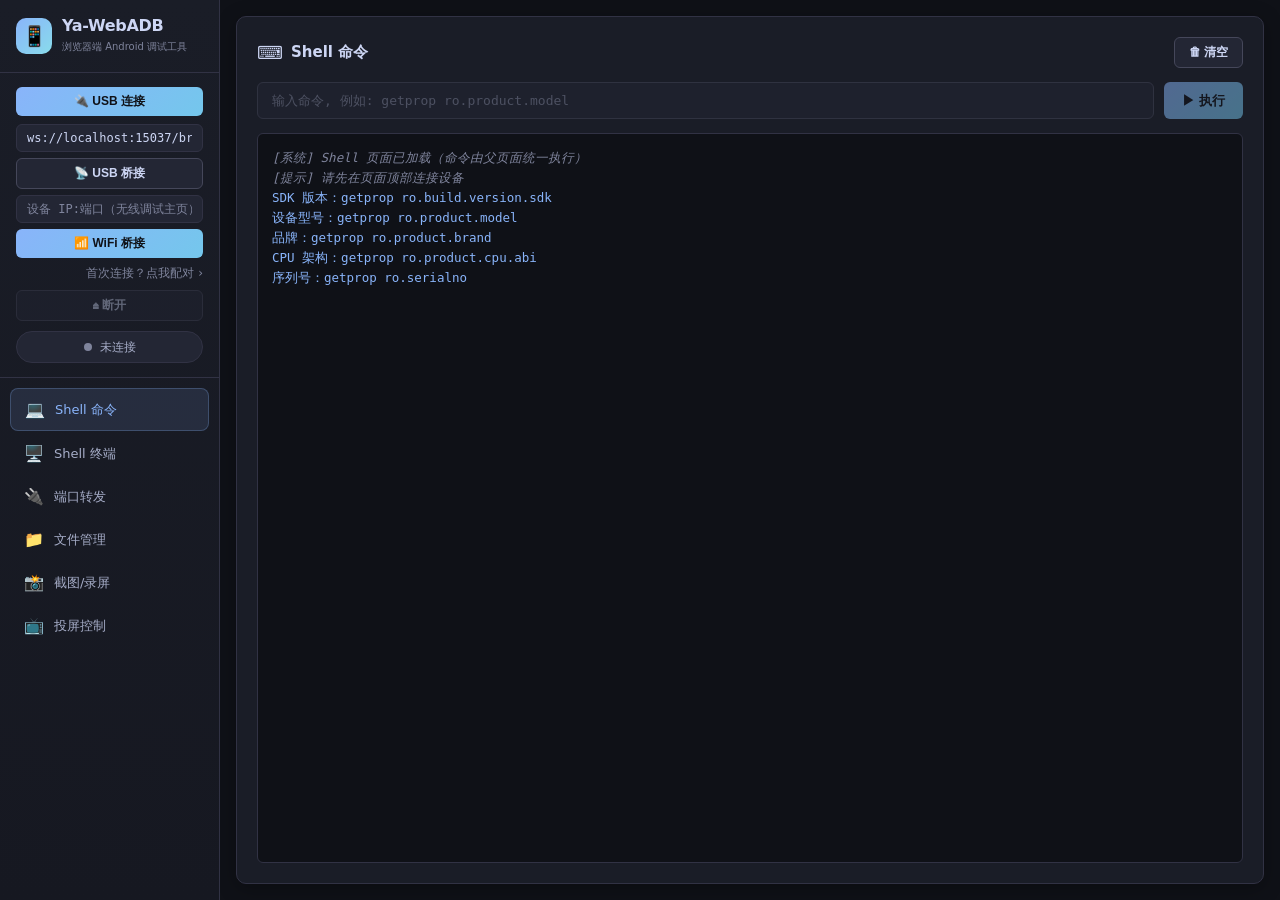
<file: index.html>
<!DOCTYPE html>
<html lang="zh-CN">
<head>
    <meta charset="UTF-8">
    <meta name="viewport" content="width=device-width, initial-scale=1.0">
    <title>Ya-WebADB - 浏览器端 ADB 工具</title>
    <link rel="stylesheet" href="css/style.css">
</head>
<body class="app-layout">

<!-- ===== Sidebar (left navigation + connection controls) ===== -->
<aside class="sidebar">
    <div class="sidebar-logo">
        <div class="logo-icon">📱</div>
        <div class="logo-text">
            <h1>Ya-WebADB</h1>
            <span>浏览器端 Android 调试工具</span>
        </div>
    </div>

    <div class="sidebar-connect">
        <button id="connectBtn" class="btn btn-primary btn-sm btn-block">🔌 USB 连接</button>
        <div class="wifi-connect">
            <input type="text" id="wsUrlInput" class="ws-url-input" value="ws://localhost:15037/bridge" placeholder="tango-bridge 地址">
            <button id="connectBridgeUsbBtn" class="btn btn-secondary btn-sm btn-block">📡 USB 桥接</button>
            <input type="text" id="wifiAddrInput" class="ws-url-input" placeholder="设备 IP:端口（无线调试主页）">
            <button id="connectWifiBtn" class="btn btn-primary btn-sm btn-block">📶 WiFi 桥接</button>
            <a href="javascript:void 0" id="togglePairLink" class="pair-toggle">首次连接？点我配对 ›</a>
            <div id="pairPanel" class="pair-panel" hidden>
                <input type="text" id="pairAddrInput" class="ws-url-input" placeholder="配对 IP:端口（配对码页面）">
                <div class="wifi-pair-row">
                    <input type="text" id="pairCodeInput" class="ws-url-input" placeholder="6 位配对码" maxlength="7" inputmode="numeric">
                    <button id="pairWifiBtn" class="btn btn-secondary btn-sm">🔑 配对</button>
                </div>
            </div>
        </div>
        <button id="disconnectBtn" class="btn btn-secondary btn-sm btn-block" disabled>⏏ 断开</button>
        <div class="device-info" id="deviceStatus">
            <span class="dot"></span>
            <span class="status-text" id="deviceStatusText">未连接</span>
        </div>
    </div>

    <nav class="sidebar-nav">
        <button class="nav-item active" data-tab="shell">
            <span class="nav-icon">💻</span><span class="nav-label">Shell 命令</span>
        </button>
        <button class="nav-item" data-tab="tty">
            <span class="nav-icon">🖥️</span><span class="nav-label">Shell 终端</span>
        </button>
        <button class="nav-item" data-tab="portforward">
            <span class="nav-icon">🔌</span><span class="nav-label">端口转发</span>
        </button>
        <button class="nav-item" data-tab="filemgr">
            <span class="nav-icon">📁</span><span class="nav-label">文件管理</span>
        </button>
        <button class="nav-item" data-tab="screenshot">
            <span class="nav-icon">📸</span><span class="nav-label">截图/录屏</span>
        </button>
        <button class="nav-item" data-tab="scrcpy">
            <span class="nav-icon">📺</span><span class="nav-label">投屏控制</span>
        </button>
    </nav>
</aside>

<!-- ===== Main Content (right side) ===== -->
<main class="main">
    <!-- Shell Tab (iframe, shares parent ADB connection) -->
    <section class="tab-pane active" id="tab-shell">
        <iframe class="tool-frame" data-src="shell.html" title="Shell 命令"></iframe>
    </section>

    <!-- Terminal Tab (iframe, shares parent ADB connection) -->
    <section class="tab-pane" id="tab-tty">
        <iframe class="tool-frame" data-src="tty.html" title="Shell 终端"></iframe>
    </section>

    <!-- Port Forward Tab (iframe, shares parent ADB connection) -->
    <section class="tab-pane" id="tab-portforward">
        <iframe class="tool-frame" data-src="portforward.html" title="端口转发"></iframe>
    </section>

    <!-- File Manager Tab (iframe, shares parent ADB connection) -->
    <section class="tab-pane" id="tab-filemgr">
        <iframe class="tool-frame" data-src="filemgr.html" title="文件管理"></iframe>
    </section>

    <!-- Screenshot & Recording Tab -->
    <section class="tab-pane" id="tab-screenshot">
        <iframe class="tool-frame" data-src="screenshot.html?v=3" title="截图/录屏"></iframe>
    </section>

    <!-- Scrcpy Screen Mirroring Tab -->
    <section class="tab-pane" id="tab-scrcpy">
        <iframe class="tool-frame" data-src="scrcpy.html?v=18" title="投屏控制"></iframe>
    </section>
</main>

<!-- ===== Import Map ===== -->
<script type="importmap">
{
    "imports": {
        "@yume-chan/adb": "https://esm.sh/@yume-chan/adb?external=@yume-chan/stream-extra",
        "@yume-chan/adb-credential-web": "https://esm.sh/@yume-chan/adb-credential-web",
        "@yume-chan/adb-daemon-webusb": "https://esm.sh/@yume-chan/adb-daemon-webusb?external=@yume-chan/stream-extra",
        "@yume-chan/stream-extra": "https://esm.sh/@yume-chan/stream-extra?bundle=false",
        "@yume-chan/scrcpy": "https://esm.sh/@yume-chan/scrcpy@2.3.0?bundle",
        "@yume-chan/adb-scrcpy": "https://esm.sh/@yume-chan/adb-scrcpy@2.3.2?bundle"
    }
}
</script>

<!-- ===== Scripts ===== -->
<script type="module" src="js/parent-bridge.js?v=1067"></script>

<!-- ===== Tab Switching (lazy-load iframes on demand) ===== -->
<script>
// 动态加载 iframe：仅在首次切换到某个 tab 时才设置其 src，避免一次性加载全部页面
function loadTabIframe(tab) {
    const pane = document.getElementById('tab-' + tab);
    if (!pane) return;
    const frame = pane.querySelector('iframe.tool-frame');
    // 仅当 iframe 尚未设置 src 时才加载（已加载过的保持缓存，切回无需重载）
    if (frame && !frame.src) {
        frame.src = frame.dataset.src;
    }
}

// 页面加载完成后，立即加载当前激活（默认）tab 的 iframe
const firstActiveTab = document.querySelector('.nav-item.active');
if (firstActiveTab) loadTabIframe(firstActiveTab.dataset.tab);

document.querySelectorAll('.nav-item').forEach(btn => {
    btn.addEventListener('click', () => {
        const tab = btn.dataset.tab;
        document.querySelectorAll('.nav-item').forEach(b => b.classList.remove('active'));
        document.querySelectorAll('.tab-pane').forEach(p => p.classList.remove('active'));
        btn.classList.add('active');
        document.getElementById('tab-' + tab).classList.add('active');
        // 切换到该 tab 时按需加载 iframe
        loadTabIframe(tab);
    });
});
</script>

</body>
</html>
</file>
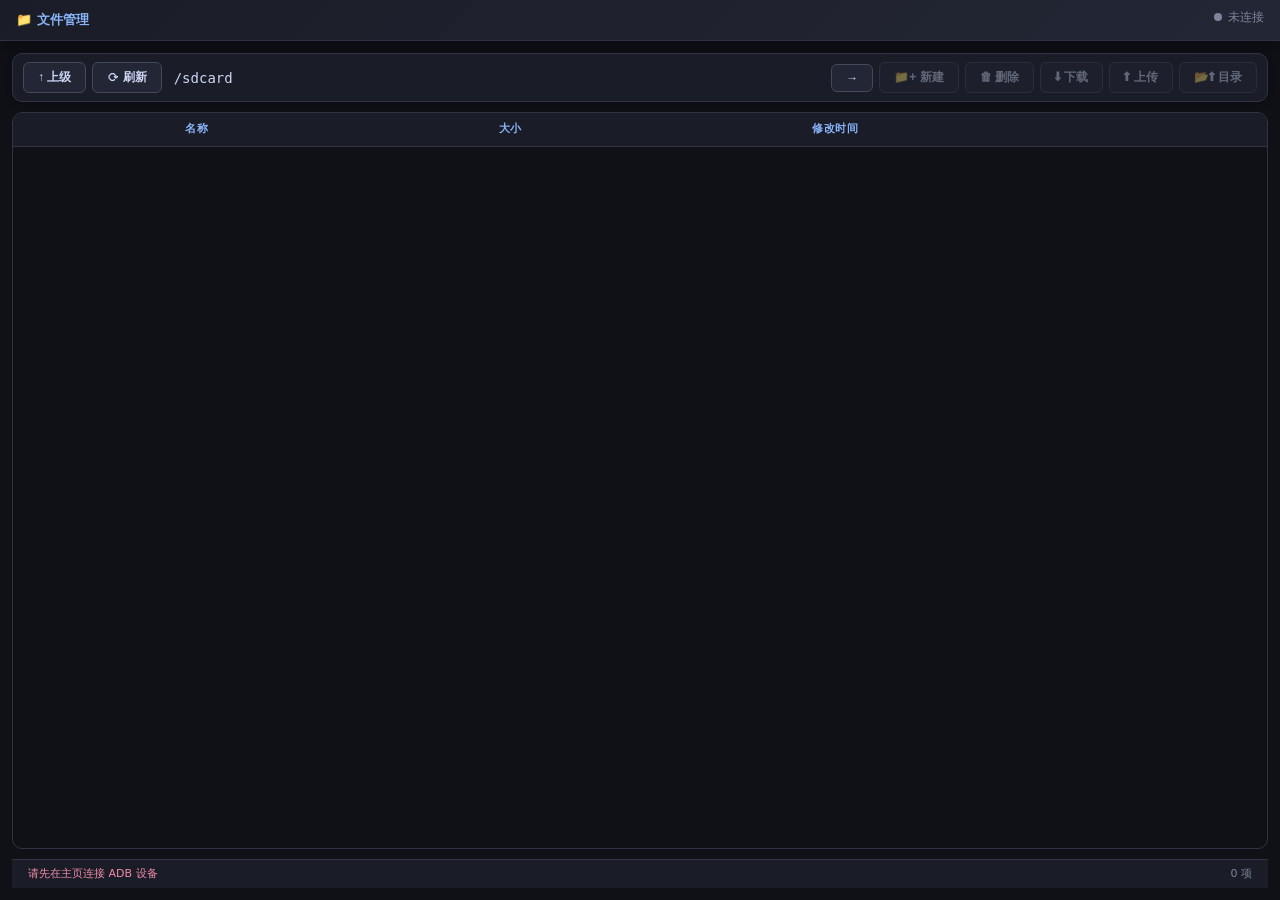
<file: filemgr.html>
<!DOCTYPE html>
<html lang="zh-CN">
<head>
    <meta charset="UTF-8">
    <meta name="viewport" content="width=device-width, initial-scale=1.0">
    <title>Ya-WebADB - 文件管理</title>
    <link rel="stylesheet" href="css/style.css">
</head>
<body>

<!-- ===== Frame Header (parent manages connection) ===== -->
<header class="header frame-header">
    <span class="frame-label">📁 文件管理</span>
    <div class="spacer"></div>
    <div class="pf-status" id="conn-status">
        <span class="dot"></span>
        <span id="conn-status-text">未连接</span>
    </div>
</header>

<!-- ===== Main Content ===== -->
<main class="main">
    <section class="tab-pane active">
        <div class="fm-container">
            <!-- Toolbar -->
            <div class="fm-toolbar">
                <button id="btn-up" class="btn btn-secondary btn-sm" title="上级目录">↑ 上级</button>
                <button id="btn-refresh" class="btn btn-secondary btn-sm" title="刷新">⟳ 刷新</button>
                <input id="path-input" class="fm-pathbar-input" type="text" spellcheck="false" value="/sdcard" placeholder="设备路径">
                <button id="btn-go" class="btn btn-secondary btn-sm" title="跳转">→</button>
                <button id="btn-mkdir" class="btn btn-secondary btn-sm" title="新建目录" disabled>📁+ 新建</button>
                <button id="btn-delete" class="btn btn-secondary btn-sm" title="删除选中" disabled>🗑 删除</button>
                <button id="btn-download" class="btn btn-secondary btn-sm" title="下载选中" disabled>⬇ 下载</button>
                <button id="btn-upload" class="btn btn-secondary btn-sm" title="上传文件" disabled>⬆ 上传</button>
                <input id="file-upload" type="file" multiple style="display:none">
                <button id="btn-upload-dir" class="btn btn-secondary btn-sm" title="上传目录" disabled>📂⬆ 目录</button>
                <input id="dir-upload" type="file" webkitdirectory multiple style="display:none">
            </div>

            <!-- File List -->
            <div class="fm-list-wrap" id="filelist-wrap">
                <table class="fm-list">
                    <thead>
                        <tr>
                            <th class="icon-col"></th>
                            <th class="name-col">名称</th>
                            <th class="size-col">大小</th>
                            <th class="date-col">修改时间</th>
                        </tr>
                    </thead>
                    <tbody id="filelist-body"></tbody>
                </table>
                <div id="empty-state" class="fm-empty" style="display:none">
                    <div class="big">📂</div>
                    <div>空目录</div>
                </div>
                <div id="loading-state" class="fm-empty" style="display:none">
                    <div class="big">⏳</div>
                    <div>正在读取…</div>
                </div>
            </div>

            <!-- Progress Overlay -->
            <div id="progress-overlay" class="fm-progress"></div>

            <!-- Status Bar -->
            <div class="statusbar">
                <div class="msg" id="status-msg">就绪</div>
                <div class="count" id="item-count">0 项</div>
            </div>
        </div>
    </section>
</main>

<!-- ===== Scripts ===== -->
<script src="js/filemgr.js"></script>

</body>
</html>
</file>
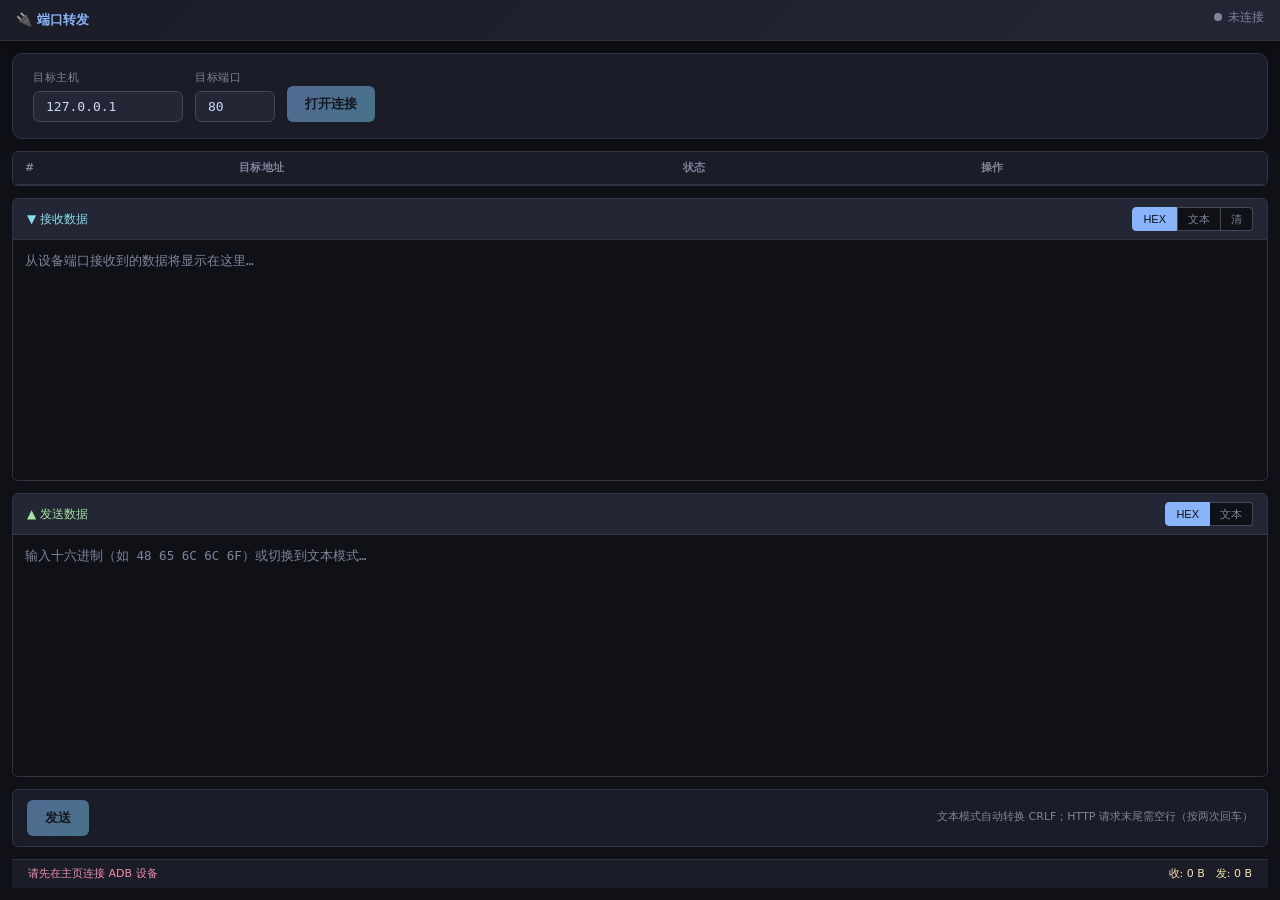
<file: portforward.html>
<!DOCTYPE html>
<html lang="zh-CN">
<head>
    <meta charset="UTF-8">
    <meta name="viewport" content="width=device-width, initial-scale=1.0">
    <title>Ya-WebADB - 端口转发</title>
    <link rel="stylesheet" href="css/style.css">
</head>
<body>

<!-- ===== Header (no connect buttons — parent manages connection) ===== -->
<header class="header frame-header">
    <span class="frame-label">🔌 端口转发</span>
    <div class="spacer"></div>
    <div class="pf-status" id="conn-status">
        <span class="dot"></span>
        <span id="conn-status-text">未连接</span>
    </div>
</header>

<!-- ===== Main Content ===== -->
<main class="main">
    <!-- Port Forwarding Tab -->
    <section class="tab-pane active">
        <div class="pf-container">
            <!-- Config Card -->
            <div class="card pf-config">
                <div class="fld" id="f-host">
                    <label>目标主机</label>
                    <input type="text" id="dest-host" value="127.0.0.1" spellcheck="false">
                </div>
                <div class="fld" id="f-port">
                    <label>目标端口</label>
                    <input type="text" id="dest-port" value="80" spellcheck="false">
                </div>
                <button id="btn-open" class="btn btn-primary">打开连接</button>
            </div>

            <!-- Connection List -->
            <div class="conn-list-wrap">
                <table class="conn-list">
                    <thead>
                        <tr>
                            <th class="cid">#</th>
                            <th>目标地址</th>
                            <th class="state">状态</th>
                            <th class="act">操作</th>
                        </tr>
                    </thead>
                    <tbody id="conn-list-body"></tbody>
                </table>
            </div>

            <!-- IO Area -->
            <div class="io-area">
                <!-- Recv Pane -->
                <div class="pane">
                    <div class="pane-head">
                        <span class="recv">▼ 接收数据</span>
                        <div class="mode-tabs">
                            <button id="recv-mode-hex" class="active" type="button">HEX</button>
                            <button id="recv-mode-text" type="button">文本</button>
                            <button id="recv-clear" type="button" title="清空">清</button>
                        </div>
                    </div>
                    <div class="pane-body">
                        <textarea id="recv-text" class="io-text" readonly
                                  placeholder="从设备端口接收到的数据将显示在这里…"></textarea>
                    </div>
                </div>

                <!-- Send Pane -->
                <div class="pane">
                    <div class="pane-head">
                        <span class="send">▲ 发送数据</span>
                        <div class="mode-tabs">
                            <button id="send-mode-hex" class="active" type="button">HEX</button>
                            <button id="send-mode-text" type="button">文本</button>
                        </div>
                    </div>
                    <div class="pane-body">
                        <textarea id="send-text" class="io-text"
                                  placeholder="输入十六进制（如 48 65 6C 6C 6F）或切换到文本模式…"></textarea>
                    </div>
                </div>
            </div>

            <!-- Send Bar -->
            <div class="send-bar">
                <button id="btn-send" class="btn btn-primary" type="button" disabled>发送</button>
                <span class="hint">文本模式自动转换 CRLF；HTTP 请求末尾需空行（按两次回车）</span>
            </div>

            <!-- Status Bar -->
            <div class="statusbar">
                <div class="msg" id="pf-status-msg">就绪</div>
                <div class="bytes">收: <span id="rx-bytes">0</span> B　发: <span id="tx-bytes">0</span> B</div>
            </div>
        </div>
    </section>
</main>

<!-- ===== Scripts ===== -->
<script src="js/portforward.js"></script>

</body>
</html>
</file>
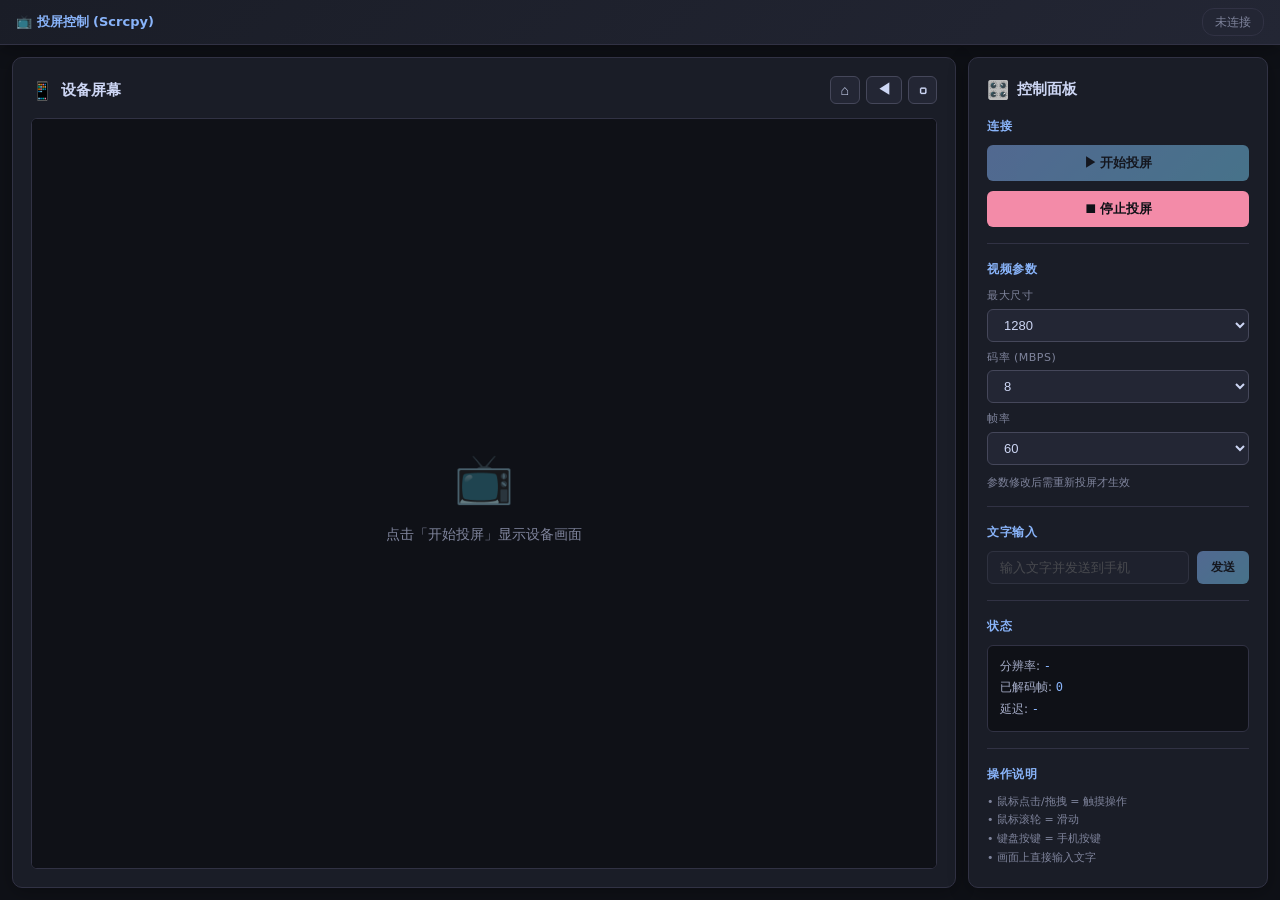
<file: scrcpy.html>
<!DOCTYPE html>
<html lang="zh-CN">
<head>
    <meta charset="UTF-8">
    <meta name="viewport" content="width=device-width, initial-scale=1.0">
    <title>Ya-WebADB - 投屏控制</title>
    <link rel="stylesheet" href="css/style.css">
</head>
<body>

<!-- ===== Header ===== -->
<header class="header frame-header">
    <span class="frame-label">📺 投屏控制 (Scrcpy)</span>
    <div class="spacer"></div>
    <div class="scrcpy-status" id="scrcpyStatus">未连接</div>
</header>

<!-- ===== Main Content ===== -->
<main class="main">
    <div class="scrcpy-container">
        <!-- 左侧：投屏画面 -->
        <div class="scrcpy-screen-wrap card">
            <div class="card-title">
                <span class="icon">📱</span>设备屏幕
                <div class="scrcpy-nav-btns" style="margin-left:auto">
                    <button class="btn btn-secondary btn-sm nav-btn" data-key="home" title="Home">⌂</button>
                    <button class="btn btn-secondary btn-sm nav-btn" data-key="back" title="Back">◀</button>
                    <button class="btn btn-secondary btn-sm nav-btn" data-key="appswitch" title="最近任务">▢</button>
                </div>
            </div>
            <div class="scrcpy-screen-area" id="screenArea">
                <canvas id="screenCanvas"></canvas>
                <div class="scrcpy-placeholder" id="screenPlaceholder">
                    <div class="scrcpy-placeholder-icon">📺</div>
                    <div>点击「开始投屏」显示设备画面</div>
                </div>
            </div>
        </div>

        <!-- 右侧：控制面板 -->
        <div class="scrcpy-controls card">
            <div class="card-title"><span class="icon">🎛️</span>控制面板</div>

            <div class="scrcpy-section">
                <div class="scrcpy-section-title">连接</div>
                <button id="startBtn" class="btn btn-primary btn-block" disabled>▶ 开始投屏</button>
                <button id="stopBtn" class="btn btn-danger btn-block" disabled>⏹ 停止投屏</button>
            </div>

            <div class="scrcpy-divider"></div>

            <div class="scrcpy-section">
                <div class="scrcpy-section-title">视频参数</div>
                <div class="scrcpy-fields">
                    <div class="fld">
                        <label>最大尺寸</label>
                        <select id="maxSizeSel">
                            <option value="0">原始</option>
                            <option value="800">800</option>
                            <option value="1024">1024</option>
                            <option value="1280" selected>1280</option>
                            <option value="1600">1600</option>
                            <option value="1920">1920</option>
                        </select>
                    </div>
                    <div class="fld">
                        <label>码率 (Mbps)</label>
                        <select id="bitrateSel">
                            <option value="2000000">2</option>
                            <option value="4000000">4</option>
                            <option value="8000000" selected>8</option>
                            <option value="12000000">12</option>
                            <option value="16000000">16</option>
                        </select>
                    </div>
                    <div class="fld">
                        <label>帧率</label>
                        <select id="fpsSel">
                            <option value="0">不限</option>
                            <option value="30">30</option>
                            <option value="60" selected>60</option>
                        </select>
                    </div>
                </div>
                <div class="scrcpy-hint">参数修改后需重新投屏才生效</div>
            </div>

            <div class="scrcpy-divider"></div>

            <div class="scrcpy-section">
                <div class="scrcpy-section-title">文字输入</div>
                <div class="scrcpy-text-row">
                    <input type="text" id="textInput" class="scrcpy-text-input" placeholder="输入文字并发送到手机" disabled>
                    <button id="sendTextBtn" class="btn btn-primary btn-sm" disabled>发送</button>
                </div>
            </div>

            <div class="scrcpy-divider"></div>

            <div class="scrcpy-section">
                <div class="scrcpy-section-title">状态</div>
                <div class="scrcpy-info" id="scrcpyInfo">
                    <div>分辨率: <span id="infoRes">-</span></div>
                    <div>已解码帧: <span id="infoFrames">0</span></div>
                    <div>延迟: <span id="infoLatency">-</span></div>
                </div>
            </div>

            <div class="scrcpy-divider"></div>

            <div class="scrcpy-section">
                <div class="scrcpy-section-title">操作说明</div>
                <div class="scrcpy-help">
                    <div>• 鼠标点击/拖拽 = 触摸操作</div>
                    <div>• 鼠标滚轮 = 滑动</div>
                    <div>• 键盘按键 = 手机按键</div>
                    <div>• 画面上直接输入文字</div>
                </div>
            </div>
        </div>
    </div>
</main>

<script src="js/h264-utils.js?v=1"></script>
<script src="js/scrcpy.js?v=18"></script>
</body>
</html>
</file>
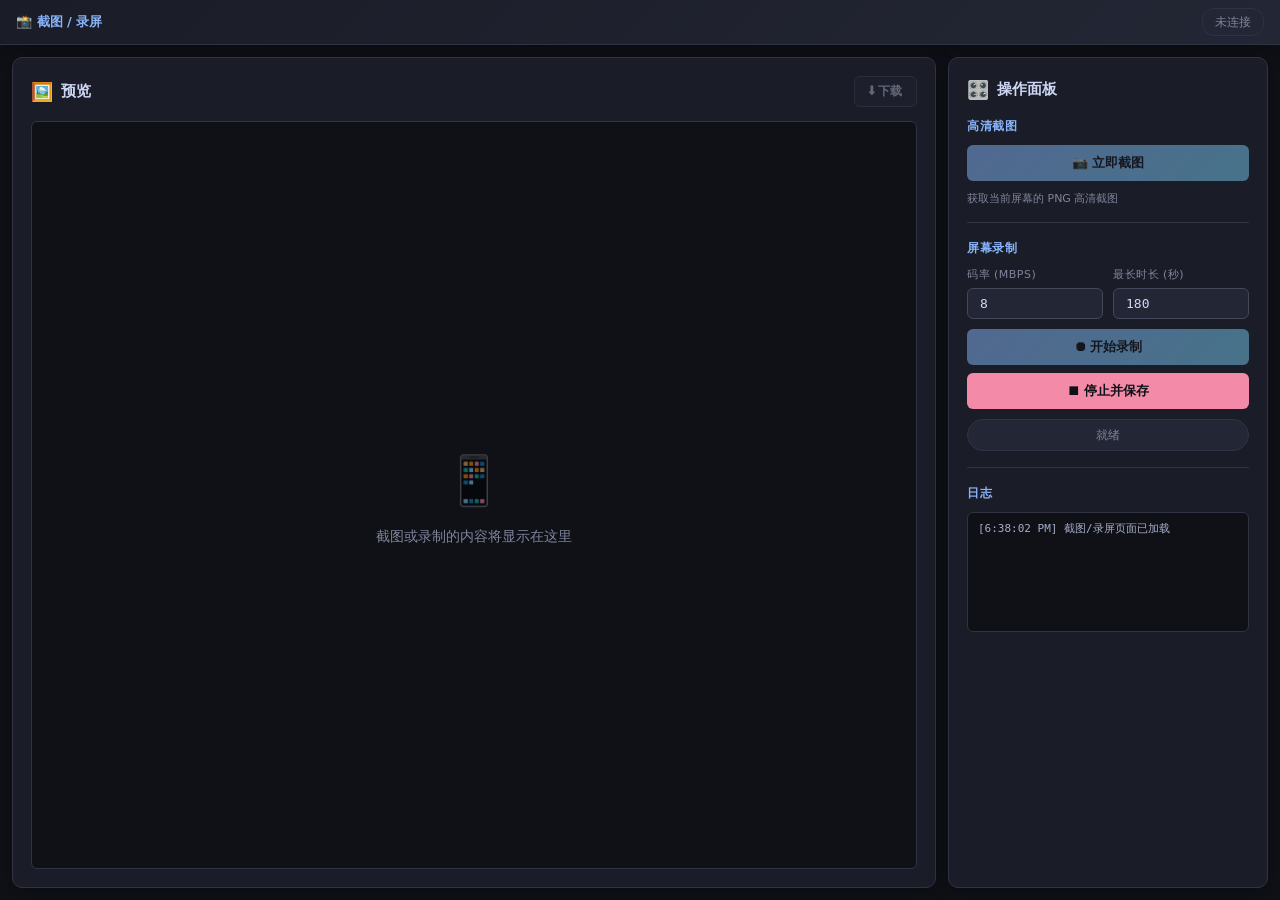
<file: screenshot.html>
<!DOCTYPE html>
<html lang="zh-CN">
<head>
    <meta charset="UTF-8">
    <meta name="viewport" content="width=device-width, initial-scale=1.0">
    <title>Ya-WebADB - 截图 / 录屏</title>
    <link rel="stylesheet" href="css/style.css">
</head>
<body>

<!-- ===== Header ===== -->
<header class="header frame-header">
    <span class="frame-label">📸 截图 / 录屏</span>
    <div class="spacer"></div>
    <div class="ss-status" id="ss-status">未连接</div>
</header>

<!-- ===== Main Content ===== -->
<main class="main">
    <div class="ss-container">
        <!-- 左侧：预览区 -->
        <div class="ss-preview card">
            <div class="card-title">
                <span class="icon">🖼️</span>预览
                <button id="downloadBtn" class="btn btn-secondary btn-sm" style="margin-left:auto" disabled>⬇ 下载</button>
            </div>
            <div class="ss-preview-area" id="previewArea">
                <div class="ss-placeholder">
                    <div class="ss-placeholder-icon">📱</div>
                    <div>截图或录制的内容将显示在这里</div>
                </div>
            </div>
        </div>

        <!-- 右侧：操作区 -->
        <div class="ss-controls card">
            <div class="card-title"><span class="icon">🎛️</span>操作面板</div>

            <div class="ss-section">
                <div class="ss-section-title">高清截图</div>
                <button id="captureBtn" class="btn btn-primary btn-block" disabled>📷 立即截图</button>
                <div class="ss-hint">获取当前屏幕的 PNG 高清截图</div>
            </div>

            <div class="ss-divider"></div>

            <div class="ss-section">
                <div class="ss-section-title">屏幕录制</div>
                <div class="ss-fields">
                    <div class="fld">
                        <label>码率 (Mbps)</label>
                        <input type="number" id="bitrateInput" value="8" min="1" max="100" step="1">
                    </div>
                    <div class="fld">
                        <label>最长时长 (秒)</label>
                        <input type="number" id="durationInput" value="180" min="10" max="1800" step="10">
                    </div>
                </div>
                <div class="ss-record-actions">
                    <button id="recStartBtn" class="btn btn-primary btn-block" disabled>⏺ 开始录制</button>
                    <button id="recStopBtn" class="btn btn-danger btn-block" disabled>⏹ 停止并保存</button>
                </div>
                <div class="ss-record-status" id="recStatus">就绪</div>
            </div>

            <div class="ss-divider"></div>

            <div class="ss-section">
                <div class="ss-section-title">日志</div>
                <div id="ssLog" class="ss-log"></div>
            </div>
        </div>
    </div>
</main>

<script src="js/h264-utils.js?v=1"></script>
<script src="js/screenshot.js?v=3"></script>
</body>
</html>
</file>
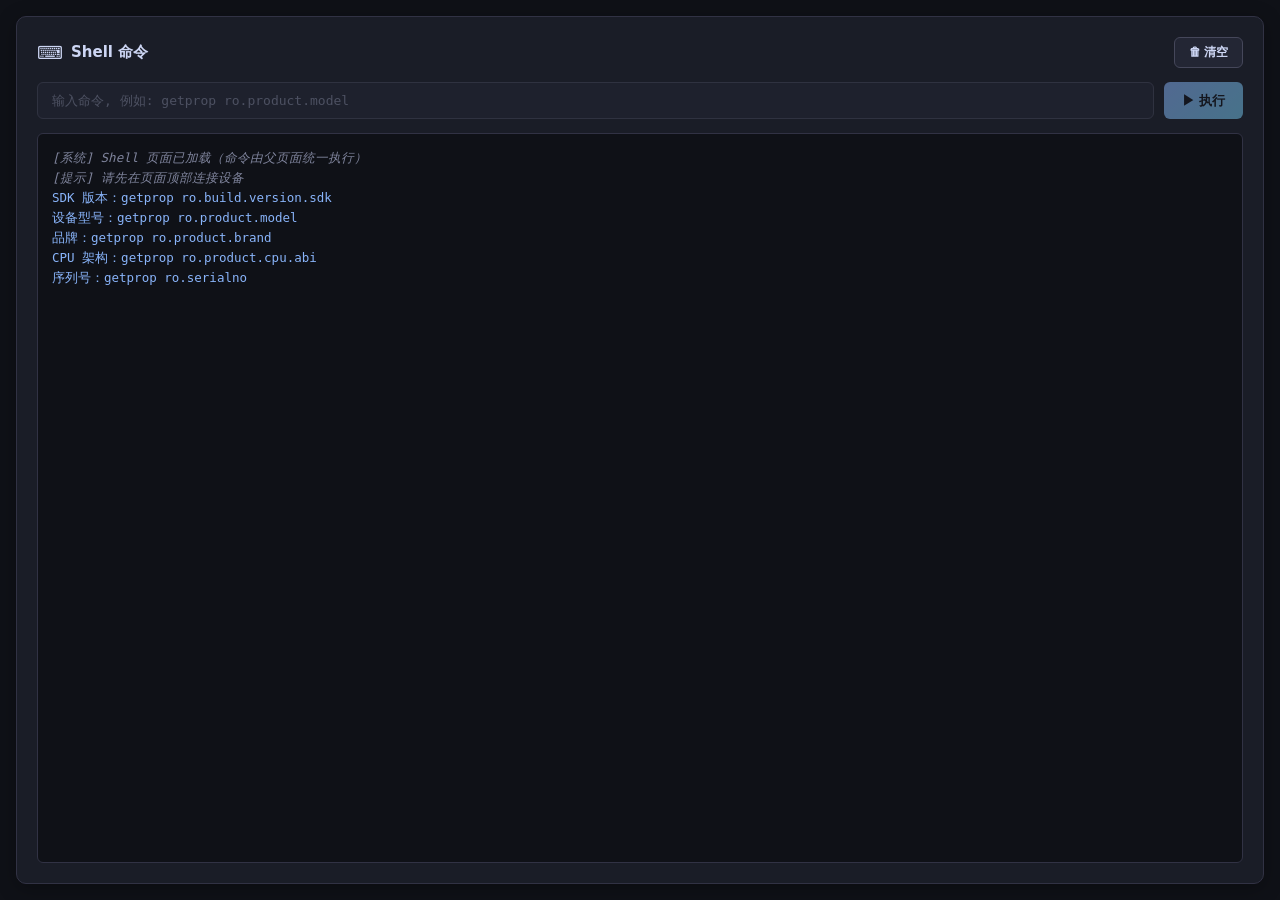
<file: shell.html>
<!DOCTYPE html>
<html lang="zh-CN">
<head>
    <meta charset="UTF-8">
    <meta name="viewport" content="width=device-width, initial-scale=1.0">
    <title>Shell 命令</title>
    <link rel="stylesheet" href="css/style.css">
</head>
<body>

<main class="main">
    <div class="shell-container">
        <div class="card shell-card">
            <div class="card-title">
                <span class="icon">⌨️</span>Shell 命令
                <button id="clearBtn" class="btn btn-secondary btn-sm" style="margin-left:auto">🗑 清空</button>
            </div>
            <div class="command-input-row">
                <input type="text" id="commandInput" class="command-input"
                       placeholder="输入命令, 例如: getprop ro.product.model" disabled>
                <button id="execBtn" class="btn btn-primary" disabled>▶ 执行</button>
            </div>
            <div id="output" class="output-area"></div>
        </div>
    </div>
</main>

<script src="js/shell.js"></script>
</body>
</html>
</file>
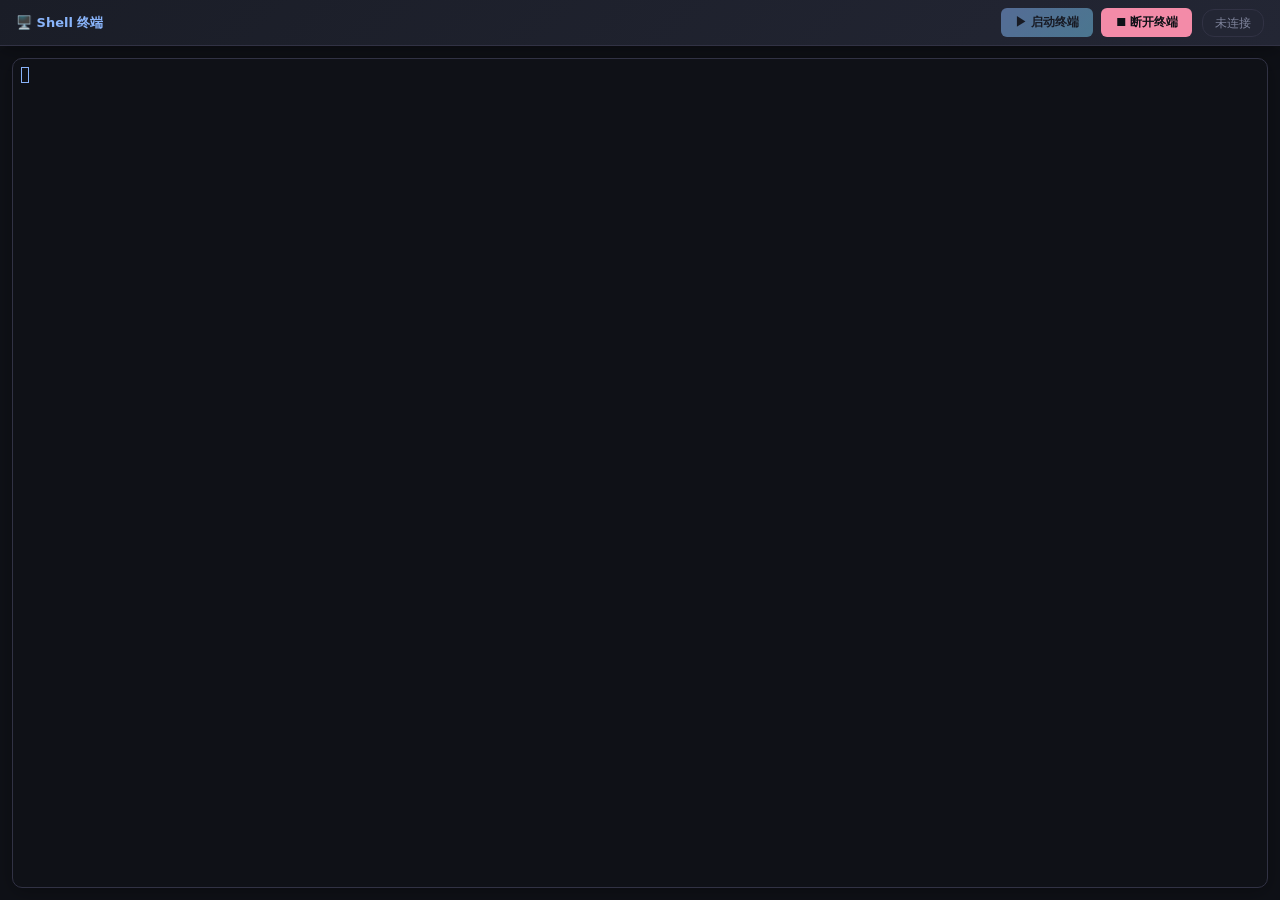
<file: tty.html>
<!DOCTYPE html>
<html lang="zh-CN">
<head>
    <meta charset="UTF-8">
    <meta name="viewport" content="width=device-width, initial-scale=1.0">
    <title>Ya-WebADB - Shell 终端</title>
    <link rel="stylesheet" href="css/style.css">
    <link rel="stylesheet" href="lib/xterm.css">
</head>
<body>

<!-- ===== Header (no connect buttons — parent manages connection) ===== -->
<header class="header frame-header">
    <span class="frame-label">🖥️ Shell 终端</span>
    <div class="spacer"></div>
    <div class="tty-actions">
        <button id="startBtn" class="btn btn-primary btn-sm" disabled>▶ 启动终端</button>
        <button id="stopBtn" class="btn btn-danger btn-sm" disabled>⏹ 断开终端</button>
    </div>
    <div class="term-status" id="term-status">未连接</div>
</header>

<!-- ===== Main Content ===== -->
<main class="main">
    <div class="tty-container">
        <div class="terminal-wrap">
            <div id="terminal-container"></div>
        </div>
    </div>
</main>

<!-- ===== xterm.js (local) ===== -->
<script src="lib/xterm.js"></script>
<script src="lib/xterm-addon-fit.js"></script>
<script src="lib/xterm-addon-web-links.js"></script>

<!-- ===== Terminal Logic ===== -->
<script src="js/tty.js"></script>

</body>
</html>
</file>
<file: css/style.css>
/* ===== Reset & Base ===== */
* { box-sizing: border-box; margin: 0; padding: 0; }

:root {
  --bg-primary: #0f1117;
  --bg-secondary: #1a1d27;
  --bg-tertiary: #232634;
  --bg-hover: #2a2d3d;
  --border: #313244;
  --border-light: #45475a;
  --text-primary: #cdd6f4;
  --text-secondary: #a6adc8;
  --text-muted: #7f849c;
  --accent: #89b4fa;
  --accent-hover: #74c7ec;
  --success: #a6e3a1;
  --warning: #f9e2af;
  --danger: #f38ba8;
  --info: #89dceb;
  --radius: 10px;
  --radius-sm: 6px;
  --shadow: 0 4px 20px rgba(0, 0, 0, 0.3);
}

html, body {
  width: 100%;
  height: 100%;
  overflow: hidden;
  display: flex;
  flex-direction: column;
  font-family: "Segoe UI", "Microsoft YaHei", "PingFang SC", system-ui, sans-serif;
  background: var(--bg-primary);
  color: var(--text-primary);
  font-size: 14px;
  line-height: 1.5;
}

/* Main app shell (index.html) uses sidebar + content row layout */
body.app-layout {
  flex-direction: row;
}

/* ===== Sidebar ===== */
.sidebar {
  flex: 0 0 220px;
  width: 220px;
  height: 100%;
  background: linear-gradient(180deg, #1a1d27 0%, #161821 100%);
  border-right: 1px solid var(--border);
  display: flex;
  flex-direction: column;
  box-shadow: 2px 0 12px rgba(0, 0, 0, 0.2);
  overflow: hidden;
}

.sidebar-logo {
  flex: 0 0 auto;
  display: flex;
  align-items: center;
  gap: 10px;
  padding: 16px 16px;
  border-bottom: 1px solid var(--border);
}

.sidebar-logo .logo-icon {
  width: 36px;
  height: 36px;
  background: linear-gradient(135deg, var(--accent) 0%, var(--info) 100%);
  border-radius: 10px;
  display: flex;
  align-items: center;
  justify-content: center;
  font-size: 20px;
  flex-shrink: 0;
}

.sidebar-logo .logo-text h1 {
  font-size: 16px;
  font-weight: 700;
  color: var(--text-primary);
  letter-spacing: -0.3px;
  line-height: 1.2;
}

.sidebar-logo .logo-text span {
  font-size: 10px;
  color: var(--text-muted);
}

/* Connection controls in sidebar */
.sidebar-connect {
  flex: 0 0 auto;
  padding: 14px 16px;
  display: flex;
  flex-direction: column;
  gap: 8px;
  border-bottom: 1px solid var(--border);
}

.btn-block {
  width: 100%;
  justify-content: center;
}

.sidebar-connect .device-info {
  display: flex;
  align-items: center;
  gap: 8px;
  padding: 6px 12px;
  background: var(--bg-tertiary);
  border-radius: 20px;
  border: 1px solid var(--border);
  justify-content: center;
  margin-top: 2px;
}

.sidebar-connect .device-info .dot {
  width: 8px;
  height: 8px;
  border-radius: 50%;
  background: var(--text-muted);
  transition: background 0.3s;
  flex-shrink: 0;
}

.sidebar-connect .device-info.connected .dot { background: var(--success); box-shadow: 0 0 8px var(--success); }
.sidebar-connect .device-info.error .dot { background: var(--danger); box-shadow: 0 0 8px var(--danger); }

.sidebar-connect .device-info .status-text {
  font-size: 12px;
  color: var(--text-secondary);
}

/* WiFi connection section */
.wifi-connect {
  display: flex;
  flex-direction: column;
  gap: 6px;
}

.ws-url-input {
  width: 100%;
  padding: 6px 10px;
  background: var(--bg-tertiary);
  border: 1px solid var(--border);
  border-radius: var(--radius-sm);
  color: var(--text-primary);
  font-size: 12px;
  font-family: "Cascadia Code", "Consolas", monospace;
  outline: none;
  transition: border-color 0.2s;
}

.ws-url-input:focus {
  border-color: var(--accent);
}

.ws-url-input::placeholder {
  color: var(--text-muted);
}

/* Pair panel toggle link & collapsible panel */
.pair-toggle {
  display: block;
  font-size: 12px;
  color: var(--text-muted);
  text-decoration: none;
  text-align: right;
  cursor: pointer;
  user-select: none;
}

.pair-toggle:hover {
  color: var(--accent);
}

.pair-panel {
  display: flex;
  flex-direction: column;
  gap: 6px;
  padding: 8px;
  background: var(--bg-tertiary);
  border: 1px solid var(--border);
  border-radius: var(--radius-sm);
}

.pair-panel[hidden] {
  display: none;
}

/* Pairing row: code input + pair button side by side */
.wifi-pair-row {
  display: flex;
  gap: 6px;
}

.wifi-pair-row .ws-url-input {
  flex: 1 1 auto;
  min-width: 0;
}

.wifi-pair-row .btn {
  flex: 0 0 auto;
}

/* Sidebar navigation */
.sidebar-nav {
  flex: 1 1 auto;
  padding: 10px 10px;
  display: flex;
  flex-direction: column;
  gap: 2px;
  overflow-y: auto;
}

.nav-item {
  background: none;
  border: none;
  color: var(--text-secondary);
  padding: 11px 14px;
  font-size: 13px;
  font-weight: 500;
  cursor: pointer;
  border-radius: 8px;
  transition: all 0.15s;
  display: flex;
  align-items: center;
  gap: 10px;
  text-align: left;
  width: 100%;
  font-family: inherit;
}

.nav-item:hover {
  color: var(--text-primary);
  background: var(--bg-hover);
}

.nav-item.active {
  color: var(--accent);
  background: rgba(137, 180, 250, 0.12);
  border: 1px solid rgba(137, 180, 250, 0.25);
}

.nav-item .nav-icon {
  font-size: 16px;
  width: 20px;
  text-align: center;
  flex-shrink: 0;
}

.nav-item .nav-label {
  white-space: nowrap;
  overflow: hidden;
  text-overflow: ellipsis;
}

/* ===== Iframe Page Header (used by shell/tty/portforward/filemgr pages) ===== */
.header {
  flex: 0 0 auto;
  background: linear-gradient(135deg, #1a1d27 0%, #232634 100%);
  border-bottom: 1px solid var(--border);
  padding: 12px 16px;
  display: flex;
  align-items: center;
  gap: 12px;
  box-shadow: var(--shadow);
}

.header .spacer { flex: 1; }

.frame-header {
  padding: 8px 16px;
  gap: 10px;
}

.frame-label {
  font-size: 13px;
  font-weight: 600;
  color: var(--accent);
}

/* ===== Main Content ===== */
.main {
  flex: 1 1 auto;
  min-height: 0;
  display: flex;
  overflow: hidden;
}

.tab-pane {
  display: none;
  flex: 1;
  min-height: 0;
  overflow: hidden;
}

.tab-pane.active { display: flex; }

/* ===== Iframe Tool Frame ===== */
.tool-frame {
  flex: 1;
  width: 100%;
  height: 100%;
  border: none;
  background: var(--bg-primary);
}

/* ===== Frame Header (compact header for iframed pages) ===== */
.frame-header {
  padding: 8px 16px;
  gap: 10px;
}

.frame-label {
  font-size: 13px;
  font-weight: 600;
  color: var(--accent);
}

.header-hint {
  font-size: 11px;
  color: var(--text-muted);
  margin-right: 12px;
}

/* ===== Shell Tab ===== */
.shell-container {
  flex: 1 1 auto;
  min-height: 0;
  display: flex;
  flex-direction: column;
  padding: 16px;
  gap: 16px;
  overflow: hidden;
}

.card {
  background: var(--bg-secondary);
  border: 1px solid var(--border);
  border-radius: var(--radius);
  box-shadow: var(--shadow);
}

.card-title {
  font-size: 15px;
  font-weight: 600;
  margin-bottom: 14px;
  display: flex;
  align-items: center;
  gap: 8px;
  color: var(--text-primary);
}

.card-title .icon { font-size: 18px; }

.btn {
  border: none;
  border-radius: var(--radius-sm);
  padding: 9px 18px;
  font-size: 13px;
  font-weight: 600;
  cursor: pointer;
  transition: all 0.2s;
  display: inline-flex;
  align-items: center;
  gap: 6px;
  white-space: nowrap;
}

.btn-sm {
  padding: 6px 14px;
  font-size: 12px;
}

.btn-primary {
  background: linear-gradient(135deg, var(--accent) 0%, var(--accent-hover) 100%);
  color: var(--bg-primary);
}
.btn-primary:hover { opacity: 0.9; transform: translateY(-1px); }
.btn-primary:disabled { opacity: 0.5; cursor: not-allowed; transform: none; }

.btn-secondary {
  background: var(--bg-tertiary);
  color: var(--text-primary);
  border: 1px solid var(--border-light);
}
.btn-secondary:hover { background: var(--bg-hover); border-color: var(--accent); }
.btn-secondary:disabled { opacity: 0.4; cursor: not-allowed; }

.btn-danger {
  background: var(--danger);
  color: var(--bg-primary);
}
.btn-danger:hover { opacity: 0.9; }

/* Shell Command Area */
.shell-card {
  flex: 1;
  display: flex;
  flex-direction: column;
  padding: 20px;
  min-height: 0;
}

.command-input-row {
  display: flex;
  gap: 10px;
  margin-bottom: 14px;
}

.command-input {
  flex: 1;
  padding: 10px 14px;
  background: var(--bg-tertiary);
  border: 1px solid var(--border-light);
  border-radius: var(--radius-sm);
  color: var(--text-primary);
  font-family: "Cascadia Code", Consolas, monospace;
  font-size: 13px;
  outline: none;
  transition: border-color 0.2s;
}

.command-input:focus { border-color: var(--accent); }
.command-input:disabled { opacity: 0.5; cursor: not-allowed; }
.command-input::placeholder { color: var(--text-muted); }

.output-area {
  flex: 1 1 auto;
  min-height: 0;
  background: var(--bg-primary);
  border: 1px solid var(--border);
  border-radius: var(--radius-sm);
  padding: 14px;
  overflow: auto;
  font-family: "Cascadia Code", Consolas, monospace;
  font-size: 12.5px;
  line-height: 1.6;
  white-space: pre-wrap;
  word-break: break-all;
  color: #d4d4d4;
}

.output-area .cmd-prefix { color: var(--accent); }
.output-area .stderr { color: var(--danger); }
.output-area .sys-msg { color: var(--text-muted); font-style: italic; }

/* ===== Port Forwarding Tab ===== */
.pf-container {
  flex: 1 1 auto;
  min-height: 0;
  display: flex;
  flex-direction: column;
  padding: 12px;
  gap: 12px;
  overflow: hidden;
}

.pf-config {
  padding: 16px 20px;
  display: flex;
  flex-wrap: wrap;
  gap: 12px;
  align-items: flex-end;
}

.fld {
  display: flex;
  flex-direction: column;
  gap: 4px;
}

.fld label {
  font-size: 11px;
  color: var(--text-muted);
  font-weight: 500;
  text-transform: uppercase;
  letter-spacing: 0.5px;
}

.fld input {
  background: var(--bg-tertiary);
  border: 1px solid var(--border-light);
  border-radius: var(--radius-sm);
  color: var(--text-primary);
  padding: 7px 12px;
  font-size: 13px;
  outline: none;
  font-family: "Cascadia Code", Consolas, monospace;
  transition: border-color 0.2s;
}

.fld input:focus { border-color: var(--accent); }
.fld input:disabled { opacity: 0.5; }

#f-host input { width: 150px; }
#f-port input { width: 80px; }

.pf-status {
  font-size: 12px;
  color: var(--text-muted);
  padding-bottom: 6px;
  display: flex;
  align-items: center;
  gap: 6px;
}

.pf-status .dot {
  display: inline-block;
  width: 8px;
  height: 8px;
  border-radius: 50%;
  background: var(--text-muted);
}

.pf-status.open .dot { background: var(--success); box-shadow: 0 0 6px var(--success); }
.pf-status.error .dot { background: var(--danger); box-shadow: 0 0 6px var(--danger); }

/* Connection List */
.conn-list-wrap {
  flex: 0 0 auto;
  max-height: 140px;
  overflow-y: auto;
  background: var(--bg-primary);
  border: 1px solid var(--border);
  border-radius: var(--radius-sm);
}

.conn-list { width: 100%; border-collapse: collapse; }

.conn-list th {
  position: sticky;
  top: 0;
  background: var(--bg-secondary);
  padding: 8px 12px;
  text-align: left;
  font-size: 11px;
  color: var(--text-muted);
  font-weight: 600;
  border-bottom: 1px solid var(--border);
  text-transform: uppercase;
  letter-spacing: 0.5px;
}

.conn-list td {
  padding: 6px 12px;
  font-size: 12px;
  cursor: pointer;
  border-bottom: 1px solid rgba(49, 50, 68, 0.3);
  font-family: "Cascadia Code", Consolas, monospace;
}

.conn-list tr:hover { background: rgba(137, 180, 250, 0.08); }
.conn-list tr.selected { background: rgba(137, 180, 250, 0.18); }
.conn-list tr.closed { color: var(--text-muted); }

.conn-list td.cid { width: 50px; color: var(--accent); }
.conn-list td.target { color: var(--text-secondary); }
.conn-list td.state { width: 60px; text-align: center; }
.conn-list td.act { width: 50px; text-align: center; }

.conn-list .del-btn {
  background: none;
  border: none;
  color: var(--danger);
  cursor: pointer;
  font-size: 16px;
  padding: 0 4px;
  line-height: 1;
}

.conn-list .del-btn:hover { color: #eb6f92; }
.conn-list .del-btn:disabled { color: var(--border-light); cursor: not-allowed; }

/* IO Area */
.io-area {
  flex: 1 1 auto;
  min-height: 0;
  display: flex;
  flex-direction: column;
  gap: 12px;
}

.pane {
  flex: 1 1 50%;
  min-height: 0;
  display: flex;
  flex-direction: column;
  background: var(--bg-secondary);
  border: 1px solid var(--border);
  border-radius: var(--radius-sm);
  overflow: hidden;
}

.pane-head {
  flex: 0 0 auto;
  background: var(--bg-tertiary);
  padding: 8px 14px;
  font-size: 12px;
  color: var(--text-muted);
  display: flex;
  align-items: center;
  gap: 8px;
  border-bottom: 1px solid var(--border);
}

.pane-head .recv { color: var(--info); }
.pane-head .send { color: var(--success); }

.mode-tabs {
  display: flex;
  gap: 0;
  margin-left: auto;
}

.mode-tabs button {
  background: var(--bg-primary);
  border: 1px solid var(--border-light);
  color: var(--text-muted);
  padding: 3px 10px;
  font-size: 11px;
  cursor: pointer;
  height: 24px;
}

.mode-tabs button:first-child { border-radius: 4px 0 0 4px; }
.mode-tabs button:last-child { border-radius: 0 4px 4px 0; border-left: none; }
.mode-tabs button.active { background: var(--accent); color: var(--bg-primary); border-color: var(--accent); }

.pane-body { flex: 1 1 auto; min-height: 0; display: flex; }

.io-text {
  flex: 1;
  background: var(--bg-primary);
  border: none;
  color: var(--text-primary);
  padding: 12px;
  font-family: "Cascadia Code", Consolas, monospace;
  font-size: 12.5px;
  resize: none;
  outline: none;
  line-height: 1.5;
  white-space: pre-wrap;
  word-break: break-all;
}

.io-text::placeholder { color: var(--text-muted); }

/* Send Bar */
.send-bar {
  flex: 0 0 auto;
  background: var(--bg-secondary);
  border: 1px solid var(--border);
  border-radius: var(--radius-sm);
  padding: 10px 14px;
  display: flex;
  gap: 10px;
  align-items: center;
}

.send-bar .hint {
  font-size: 11px;
  color: var(--text-muted);
  margin-left: auto;
  overflow: hidden;
  text-overflow: ellipsis;
  white-space: nowrap;
}

/* Status Bar */
.statusbar {
  flex: 0 0 auto;
  background: var(--bg-secondary);
  border-top: 1px solid var(--border);
  padding: 6px 16px;
  font-size: 11px;
  color: var(--text-muted);
  display: flex;
  gap: 16px;
}

.statusbar .msg { flex: 1; overflow: hidden; text-overflow: ellipsis; white-space: nowrap; }
.statusbar .bytes { color: var(--warning); }

/* ===== xterm Terminal Tab ===== */
.tty-container {
  flex: 1 1 auto;
  min-height: 0;
  display: flex;
  flex-direction: column;
  padding: 12px;
  gap: 10px;
  overflow: hidden;
}

.tty-toolbar {
  flex: 0 0 auto;
  background: var(--bg-secondary);
  border: 1px solid var(--border);
  border-radius: var(--radius);
  padding: 10px 16px;
  display: flex;
  align-items: center;
  gap: 12px;
  box-shadow: var(--shadow);
}

.tty-title {
  font-size: 14px;
  font-weight: 600;
  color: var(--text-primary);
  display: flex;
  align-items: center;
  gap: 8px;
}

.tty-title .icon { font-size: 16px; }

.tty-actions {
  display: flex;
  gap: 8px;
}

.term-status {
  margin-left: auto;
  font-size: 12px;
  color: var(--text-muted);
  padding: 4px 12px;
  background: var(--bg-tertiary);
  border-radius: 12px;
  border: 1px solid var(--border);
}

.term-status.connected { color: var(--success); border-color: var(--success); }
.term-status.error { color: var(--danger); border-color: var(--danger); }

.terminal-wrap {
  flex: 1 1 auto;
  min-height: 0;
  background: var(--bg-primary);
  border: 1px solid var(--border);
  border-radius: var(--radius);
  overflow: hidden;
  box-shadow: var(--shadow);
}

#terminal-container {
  width: 100%;
  height: 100%;
  padding: 8px;
  box-sizing: border-box;
  overflow: hidden;
}

#terminal-container .xterm {
  height: 100%;
  width: 100%;
}

#terminal-container .xterm-viewport {
  overflow-y: auto !important;
}

#terminal-container .xterm-screen {
  height: 100%;
}

/* ===== File Manager Tab ===== */
.fm-container {
  flex: 1 1 auto;
  min-height: 0;
  display: flex;
  flex-direction: column;
  padding: 12px;
  gap: 10px;
  overflow: hidden;
}

.fm-toolbar {
  flex: 0 0 auto;
  background: var(--bg-secondary);
  border: 1px solid var(--border);
  border-radius: var(--radius);
  padding: 8px 10px;
  display: flex;
  gap: 6px;
  align-items: center;
  flex-wrap: wrap;
  box-shadow: var(--shadow);
}

.fm-pathbar-input {
  height: 30px;
  padding: 0 6px;
  flex: 1;
  background: none;
  border: none;
  color: var(--text-primary);
  font-size: 14px;
  font-family: "Cascadia Code", Consolas, monospace;
  outline: none;
  min-width: 80px;
}

.fm-pathbar-input::placeholder { color: var(--text-muted); }

.fm-list-wrap {
  flex: 1 1 auto;
  min-height: 0;
  overflow: auto;
  background: var(--bg-primary);
  border: 1px solid var(--border);
  border-radius: var(--radius);
  position: relative;
}

.fm-list-wrap.dragover {
  background: rgba(137, 180, 250, 0.1);
  outline: 2px dashed var(--accent);
  outline-offset: -4px;
}

.fm-list {
  width: 100%;
  border-collapse: collapse;
}

.fm-list th {
  position: sticky;
  top: 0;
  z-index: 1;
  background: var(--bg-secondary);
  border-bottom: 1px solid var(--border);
  padding: 8px 12px;
  text-align: left;
  font-size: 11px;
  font-weight: 600;
  color: var(--accent);
  cursor: pointer;
  user-select: none;
  text-transform: uppercase;
  letter-spacing: 0.5px;
}

.fm-list th:hover { color: var(--text-primary); }

.fm-list td {
  padding: 6px 12px;
  border-bottom: 1px solid rgba(49, 50, 68, 0.3);
  font-size: 12px;
  cursor: pointer;
  white-space: nowrap;
  overflow: hidden;
  text-overflow: ellipsis;
}

.fm-list tr:hover { background: rgba(137, 180, 250, 0.06); }
.fm-list tr.selected { background: rgba(137, 180, 250, 0.15); }

.fm-list td.icon-col { width: 32px; text-align: center; }
.fm-list td.name-col { max-width: 0; overflow: hidden; text-overflow: ellipsis; }
.fm-list td.size-col { width: 90px; text-align: right; font-family: "Cascadia Code", Consolas, monospace; color: var(--text-secondary); }
.fm-list td.date-col { width: 140px; color: var(--text-muted); font-family: "Cascadia Code", Consolas, monospace; }

.icon-dir { color: var(--warning); }
.icon-file { color: var(--accent); }
.icon-link { color: #f5c2e7; }

.fm-empty {
  display: flex;
  flex-direction: column;
  align-items: center;
  justify-content: center;
  height: 100%;
  color: var(--text-muted);
  gap: 8px;
  position: absolute;
  top: 0;
  left: 0;
  right: 0;
  bottom: 0;
  pointer-events: none;
}

.fm-empty .big { font-size: 32px; }

/* 上传进度 */
.fm-progress {
  display: none;
  position: absolute;
  bottom: 10px;
  left: 10px;
  right: 10px;
  background: var(--bg-secondary);
  border: 1px solid var(--border-light);
  border-radius: var(--radius-sm);
  padding: 10px 14px;
  z-index: 100;
  max-height: 200px;
  overflow-y: auto;
}

.fm-progress.show { display: block; }

.prog-item {
  display: flex;
  align-items: center;
  gap: 8px;
  margin-bottom: 6px;
  font-size: 12px;
}

.prog-item .name {
  flex: 1;
  overflow: hidden;
  text-overflow: ellipsis;
  white-space: nowrap;
}

.prog-item .bar {
  width: 120px;
  height: 8px;
  background: var(--bg-tertiary);
  border-radius: 4px;
  overflow: hidden;
}

.prog-item .bar-fill {
  height: 100%;
  background: var(--accent);
  transition: width 0.2s;
}

.prog-item .pct {
  width: 40px;
  text-align: right;
  color: var(--text-secondary);
  font-family: "Cascadia Code", Consolas, monospace;
}

.prog-item.done .bar-fill { background: var(--success); }
.prog-item.err .bar-fill { background: var(--danger); }

/* ===== Screenshot & Recording Tab ===== */
.ss-container {
  flex: 1 1 auto;
  min-height: 0;
  display: flex;
  gap: 12px;
  padding: 12px;
  overflow: hidden;
}

.ss-controls {
  flex: 0 0 320px;
  width: 320px;
  padding: 18px;
  display: flex;
  flex-direction: column;
  gap: 0;
  overflow-y: auto;
}

.ss-preview {
  flex: 1 1 auto;
  min-width: 0;
  display: flex;
  flex-direction: column;
  padding: 18px;
  overflow: hidden;
}

.ss-section { display: flex; flex-direction: column; gap: 10px; }

.ss-section-title {
  font-size: 12px;
  font-weight: 600;
  color: var(--accent);
  text-transform: uppercase;
  letter-spacing: 0.5px;
}

.ss-divider {
  height: 1px;
  background: var(--border);
  margin: 16px 0;
}

.ss-hint { font-size: 11px; color: var(--text-muted); line-height: 1.4; }

.ss-fields { display: flex; gap: 10px; }
.ss-fields .fld { flex: 1; }
.ss-fields .fld input { width: 100%; }

.ss-record-actions { display: flex; flex-direction: column; gap: 8px; }

.ss-record-status {
  font-size: 12px;
  padding: 6px 12px;
  background: var(--bg-tertiary);
  border-radius: 20px;
  text-align: center;
  color: var(--text-muted);
  border: 1px solid var(--border);
}
.ss-record-status.recording { color: var(--danger); border-color: var(--danger); animation: pulse 1.5s infinite; }
.ss-record-status.done { color: var(--success); border-color: var(--success); }
.ss-record-status.error { color: var(--danger); border-color: var(--danger); }

@keyframes pulse {
  0%, 100% { opacity: 1; }
  50% { opacity: 0.6; }
}

.ss-log {
  flex: 0 0 120px;
  max-height: 120px;
  overflow-y: auto;
  background: var(--bg-primary);
  border: 1px solid var(--border);
  border-radius: var(--radius-sm);
  padding: 8px 10px;
  font-family: "Cascadia Code", Consolas, monospace;
  font-size: 11px;
  line-height: 1.5;
}
.ss-log-line { color: var(--text-secondary); }
.ss-log-line.err { color: var(--danger); }
.ss-log-line.sys { color: var(--text-muted); font-style: italic; }

.ss-status {
  font-size: 12px;
  color: var(--text-muted);
  padding: 4px 12px;
  background: var(--bg-tertiary);
  border-radius: 12px;
  border: 1px solid var(--border);
}
.ss-status.connected { color: var(--success); border-color: var(--success); }
.ss-status.error { color: var(--danger); border-color: var(--danger); }

.ss-preview-area {
  flex: 1 1 auto;
  min-height: 0;
  background: var(--bg-primary);
  border: 1px solid var(--border);
  border-radius: var(--radius-sm);
  display: flex;
  align-items: center;
  justify-content: center;
  overflow: auto;
  padding: 10px;
}

.ss-placeholder {
  display: flex;
  flex-direction: column;
  align-items: center;
  gap: 10px;
  color: var(--text-muted);
}
.ss-placeholder-icon { font-size: 48px; opacity: 0.5; }

.ss-preview-img {
  max-width: 100%;
  max-height: 100%;
  object-fit: contain;
  border-radius: 4px;
  box-shadow: 0 2px 12px rgba(0, 0, 0, 0.4);
}

.ss-preview-video {
  max-width: 100%;
  max-height: 100%;
  border-radius: 4px;
  box-shadow: 0 2px 12px rgba(0, 0, 0, 0.4);
}

/* ===== Scrcpy Screen Mirroring Tab ===== */
.scrcpy-container {
  flex: 1 1 auto;
  min-height: 0;
  display: flex;
  gap: 12px;
  padding: 12px;
  overflow: hidden;
}

.scrcpy-screen-wrap {
  flex: 1 1 auto;
  min-width: 0;
  display: flex;
  flex-direction: column;
  padding: 18px;
  overflow: hidden;
}

.scrcpy-controls {
  flex: 0 0 300px;
  width: 300px;
  padding: 18px;
  display: flex;
  flex-direction: column;
  gap: 0;
  overflow-y: auto;
}

.scrcpy-section { display: flex; flex-direction: column; gap: 10px; }
.scrcpy-section-title {
  font-size: 12px;
  font-weight: 600;
  color: var(--accent);
  text-transform: uppercase;
  letter-spacing: 0.5px;
}
.scrcpy-divider {
  height: 1px;
  background: var(--border);
  margin: 16px 0;
}
.scrcpy-hint { font-size: 11px; color: var(--text-muted); line-height: 1.4; }

.scrcpy-fields { display: flex; flex-direction: column; gap: 8px; }
.scrcpy-fields .fld select {
  background: var(--bg-tertiary);
  border: 1px solid var(--border-light);
  border-radius: var(--radius-sm);
  color: var(--text-primary);
  padding: 7px 12px;
  font-size: 13px;
  outline: none;
  cursor: pointer;
}
.scrcpy-fields .fld select:focus { border-color: var(--accent); }

.scrcpy-text-row { display: flex; gap: 8px; }
.scrcpy-text-input {
  flex: 1;
  padding: 8px 12px;
  background: var(--bg-tertiary);
  border: 1px solid var(--border-light);
  border-radius: var(--radius-sm);
  color: var(--text-primary);
  font-size: 13px;
  outline: none;
}
.scrcpy-text-input:focus { border-color: var(--accent); }
.scrcpy-text-input:disabled { opacity: 0.5; }

.scrcpy-info {
  background: var(--bg-primary);
  border: 1px solid var(--border);
  border-radius: var(--radius-sm);
  padding: 10px 12px;
  font-size: 12px;
  line-height: 1.8;
  color: var(--text-secondary);
}
.scrcpy-info span { color: var(--accent); font-family: "Cascadia Code", Consolas, monospace; }

.scrcpy-help {
  font-size: 11px;
  color: var(--text-muted);
  line-height: 1.7;
}

.scrcpy-status {
  font-size: 12px;
  color: var(--text-muted);
  padding: 4px 12px;
  background: var(--bg-tertiary);
  border-radius: 12px;
  border: 1px solid var(--border);
}
.scrcpy-status.connected { color: var(--success); border-color: var(--success); }
.scrcpy-status.error { color: var(--danger); border-color: var(--danger); }

.scrcpy-nav-btns { display: flex; gap: 6px; }
.scrcpy-nav-btns .nav-btn { padding: 4px 10px; font-size: 14px; }

.scrcpy-screen-area {
  flex: 1 1 auto;
  min-height: 0;
  background: #000;
  border: 1px solid var(--border);
  border-radius: var(--radius-sm);
  position: relative;
  display: flex;
  align-items: center;
  justify-content: center;
  overflow: hidden;
}

#screenCanvas {
  max-width: 100%;
  max-height: 100%;
  object-fit: contain;
  outline: none;
  cursor: crosshair;
  display: block;
}

.scrcpy-placeholder {
  position: absolute;
  inset: 0;
  display: flex;
  flex-direction: column;
  align-items: center;
  justify-content: center;
  gap: 10px;
  color: var(--text-muted);
  background: var(--bg-primary);
  text-align: center;
  padding: 20px;
}
.scrcpy-placeholder-icon { font-size: 48px; opacity: 0.5; }

/* ===== Scrollbar ===== */
::-webkit-scrollbar { width: 8px; height: 8px; }
::-webkit-scrollbar-track { background: var(--bg-primary); }
::-webkit-scrollbar-thumb { background: var(--border-light); border-radius: 4px; }
::-webkit-scrollbar-thumb:hover { background: var(--text-muted); }

/* ===== Responsive ===== */
@media (max-width: 768px) {
  .sidebar {
    flex: 0 0 56px;
    width: 56px;
  }
  .sidebar-logo .logo-text { display: none; }
  .sidebar-connect .device-info .status-text { display: none; }
  .sidebar-connect { padding: 10px 8px; }
  .sidebar-connect .btn span { display: none; }
  .nav-item .nav-label { display: none; }
  .nav-item { justify-content: center; padding: 11px 0; }
  .header { padding: 10px 16px; flex-wrap: wrap; }
  .header .logo-text h1 { font-size: 15px; }
  .shell-container, .pf-container, .tty-container, .fm-container { padding: 12px; }
}
</file>
<file: lib/xterm.css>
/**
 * Copyright (c) 2014 The xterm.js authors. All rights reserved.
 * Copyright (c) 2012-2013, Christopher Jeffrey (MIT License)
 * https://github.com/chjj/term.js
 * @license MIT
 *
 * Permission is hereby granted, free of charge, to any person obtaining a copy
 * of this software and associated documentation files (the "Software"), to deal
 * in the Software without restriction, including without limitation the rights
 * to use, copy, modify, merge, publish, distribute, sublicense, and/or sell
 * copies of the Software, and to permit persons to whom the Software is
 * furnished to do so, subject to the following conditions:
 *
 * The above copyright notice and this permission notice shall be included in
 * all copies or substantial portions of the Software.
 *
 * THE SOFTWARE IS PROVIDED "AS IS", WITHOUT WARRANTY OF ANY KIND, EXPRESS OR
 * IMPLIED, INCLUDING BUT NOT LIMITED TO THE WARRANTIES OF MERCHANTABILITY,
 * FITNESS FOR A PARTICULAR PURPOSE AND NONINFRINGEMENT. IN NO EVENT SHALL THE
 * AUTHORS OR COPYRIGHT HOLDERS BE LIABLE FOR ANY CLAIM, DAMAGES OR OTHER
 * LIABILITY, WHETHER IN AN ACTION OF CONTRACT, TORT OR OTHERWISE, ARISING FROM,
 * OUT OF OR IN CONNECTION WITH THE SOFTWARE OR THE USE OR OTHER DEALINGS IN
 * THE SOFTWARE.
 *
 * Originally forked from (with the author's permission):
 *   Fabrice Bellard's javascript vt100 for jslinux:
 *   http://bellard.org/jslinux/
 *   Copyright (c) 2011 Fabrice Bellard
 *   The original design remains. The terminal itself
 *   has been extended to include xterm CSI codes, among
 *   other features.
 */

/**
 *  Default styles for xterm.js
 */

.xterm {
    cursor: text;
    position: relative;
    user-select: none;
    -ms-user-select: none;
    -webkit-user-select: none;
}

.xterm.focus,
.xterm:focus {
    outline: none;
}

.xterm .xterm-helpers {
    position: absolute;
    top: 0;
    /**
     * The z-index of the helpers must be higher than the canvases in order for
     * IMEs to appear on top.
     */
    z-index: 5;
}

.xterm .xterm-helper-textarea {
    padding: 0;
    border: 0;
    margin: 0;
    /* Move textarea out of the screen to the far left, so that the cursor is not visible */
    position: absolute;
    opacity: 0;
    left: -9999em;
    top: 0;
    width: 0;
    height: 0;
    z-index: -5;
    /** Prevent wrapping so the IME appears against the textarea at the correct position */
    white-space: nowrap;
    overflow: hidden;
    resize: none;
}

.xterm .composition-view {
    /* TODO: Composition position got messed up somewhere */
    background: #000;
    color: #FFF;
    display: none;
    position: absolute;
    white-space: nowrap;
    z-index: 1;
}

.xterm .composition-view.active {
    display: block;
}

.xterm .xterm-viewport {
    /* On OS X this is required in order for the scroll bar to appear fully opaque */
    background-color: #000;
    overflow-y: scroll;
    cursor: default;
    position: absolute;
    right: 0;
    left: 0;
    top: 0;
    bottom: 0;
}

.xterm .xterm-screen {
    position: relative;
}

.xterm .xterm-screen canvas {
    position: absolute;
    left: 0;
    top: 0;
}

.xterm .xterm-scroll-area {
    visibility: hidden;
}

.xterm-char-measure-element {
    display: inline-block;
    visibility: hidden;
    position: absolute;
    top: 0;
    left: -9999em;
    line-height: normal;
}

.xterm.enable-mouse-events {
    /* When mouse events are enabled (eg. tmux), revert to the standard pointer cursor */
    cursor: default;
}

.xterm.xterm-cursor-pointer,
.xterm .xterm-cursor-pointer {
    cursor: pointer;
}

.xterm.column-select.focus {
    /* Column selection mode */
    cursor: crosshair;
}

.xterm .xterm-accessibility,
.xterm .xterm-message {
    position: absolute;
    left: 0;
    top: 0;
    bottom: 0;
    right: 0;
    z-index: 10;
    color: transparent;
    pointer-events: none;
}

.xterm .live-region {
    position: absolute;
    left: -9999px;
    width: 1px;
    height: 1px;
    overflow: hidden;
}

.xterm-dim {
    /* Dim should not apply to background, so the opacity of the foreground color is applied
     * explicitly in the generated class and reset to 1 here */
    opacity: 1 !important;
}

.xterm-underline-1 { text-decoration: underline; }
.xterm-underline-2 { text-decoration: double underline; }
.xterm-underline-3 { text-decoration: wavy underline; }
.xterm-underline-4 { text-decoration: dotted underline; }
.xterm-underline-5 { text-decoration: dashed underline; }

.xterm-overline {
    text-decoration: overline;
}

.xterm-overline.xterm-underline-1 { text-decoration: overline underline; }
.xterm-overline.xterm-underline-2 { text-decoration: overline double underline; }
.xterm-overline.xterm-underline-3 { text-decoration: overline wavy underline; }
.xterm-overline.xterm-underline-4 { text-decoration: overline dotted underline; }
.xterm-overline.xterm-underline-5 { text-decoration: overline dashed underline; }

.xterm-strikethrough {
    text-decoration: line-through;
}

.xterm-screen .xterm-decoration-container .xterm-decoration {
	z-index: 6;
	position: absolute;
}

.xterm-screen .xterm-decoration-container .xterm-decoration.xterm-decoration-top-layer {
	z-index: 7;
}

.xterm-decoration-overview-ruler {
    z-index: 8;
    position: absolute;
    top: 0;
    right: 0;
    pointer-events: none;
}

.xterm-decoration-top {
    z-index: 2;
    position: relative;
}
</file>
